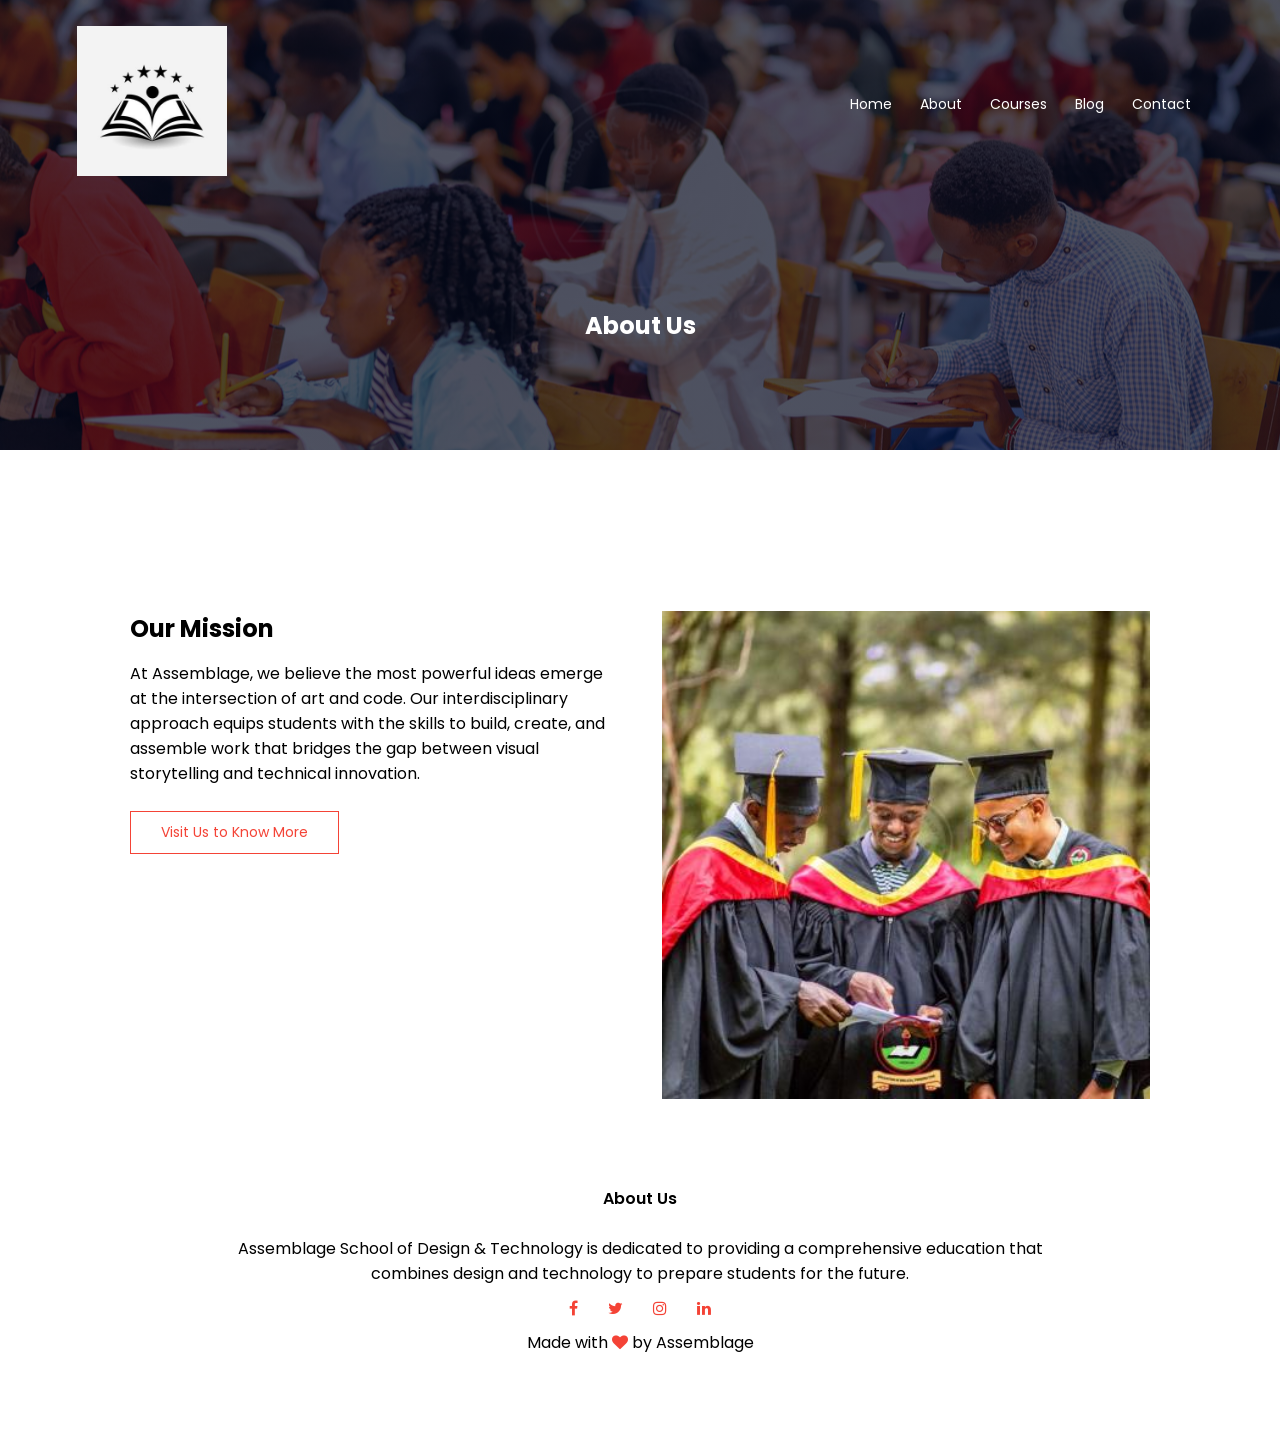
<file: about.html>
<!DOCTYPE html>
<html lang="en">
<head>
    <meta charset="UTF-8">
    <meta name="viewport" content="width=device-width, initial-scale=1.0">
    <title>Assemblage School of Design & Technology</title>
    <link rel="stylesheet" href="style.css">
    <link href="https://fonts.googleapis.com/css2?family=Poppins:wght@100;200;300;400;600;700&display=swap" rel="stylesheet">
    <link rel="stylesheet" href="https://cdnjs.cloudflare.com/ajax/libs/font-awesome/4.7.0/css/font-awesome.min.css"></head>
<body>
    <section class="sub-header">
        <nav>
            <a href="index.html"><img src="images/logo.jpg" alt="Assemblage School of Design & Technology"></a>
            <div class="nav-links" id="navLinks">
                <i class="fa fa-times" onclick="hideMenu()"></i>
                <ul>
                    <li><a href="index.html">Home</a></li>
                    <li><a href="about.html">About</a></li>
                    <li><a href="courses.html">Courses</a></li>
                    <li><a href="blog.html">Blog</a></li>
                    <li><a href="contact.html">Contact</a></li>
                </ul>
            </div>
            <i class="fa fa-bars" onclick="showMenu()"></i>
        </nav>
        <H1>About Us</H1>
    
    </section>

<!------- about us --------->
<section class="about-us">
    <div class="row">
        <div class="about-col">
            <h1>Our Mission</h1>
            <p>At Assemblage, we believe the most powerful ideas emerge at the intersection of art and code. Our interdisciplinary approach equips students with the skills to build, create, and assemble work that bridges the gap between visual storytelling and technical innovation.</p>
            <a href="" class="hero-btn red-btn">Visit Us to Know More</a>
        </div>
        <div class="about-col">
            <img src="images/about.jpg">
        </div>
    </div>

<!-------footer --------->

<section class="footer">
    <h4>About Us</h4>
    <p>Assemblage School of Design & Technology is dedicated to providing a comprehensive education that<br> combines design and technology to prepare students for the future.</p>

    <div class="icons">
        <i class="fa fa-facebook"></i>
        <i class="fa fa-twitter"></i>
        <i class="fa fa-instagram"></i>
        <i class="fa fa-linkedin"></i>
    </div>
    <p>Made with <i class="fa fa-heart"></i> by Assemblage</p>
</section>



    
<!-------javascript for toggle menu----->
    <script>
        var navLinks = document.getElementById("navLinks");
        function showMenu(){
            navLinks.style.right = "0";
        }
        function hideMenu(){
            navLinks.style.right = "-200px";
        }
    </script>
</body>
</html>
</file>
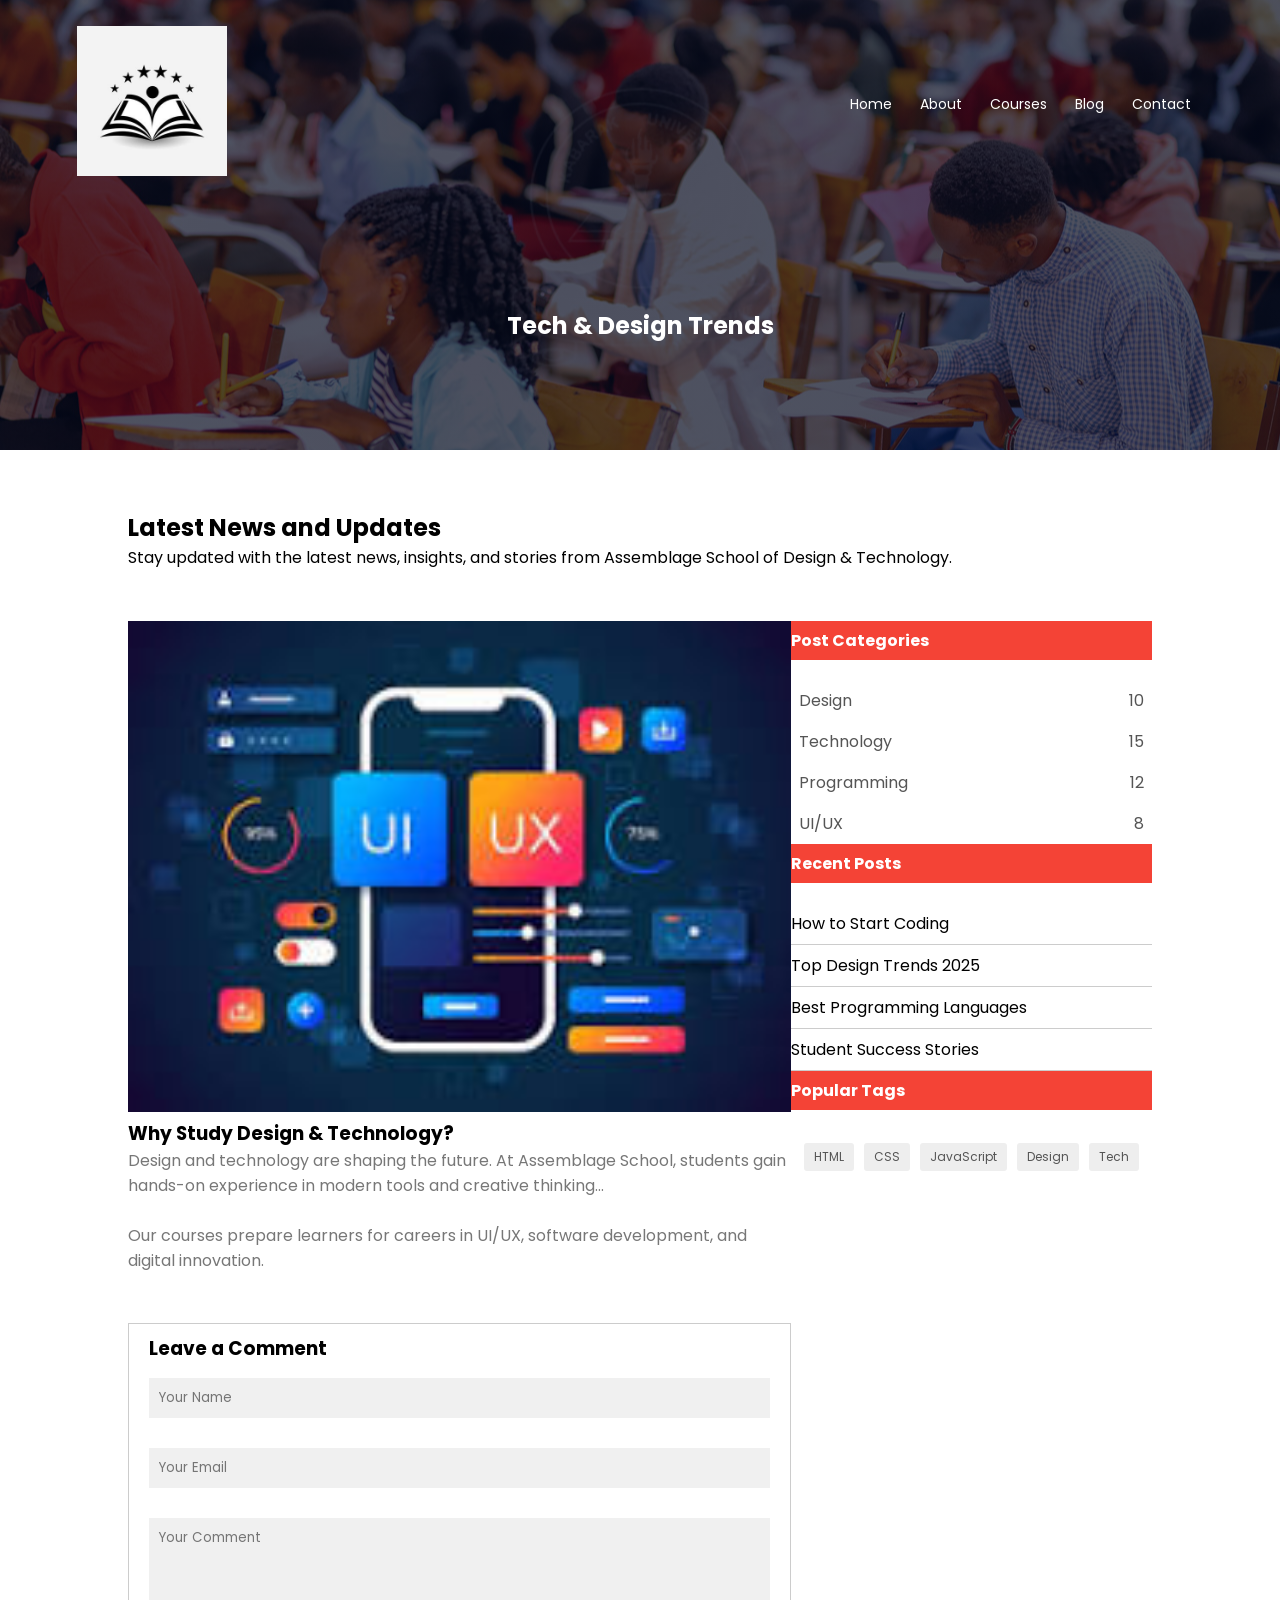
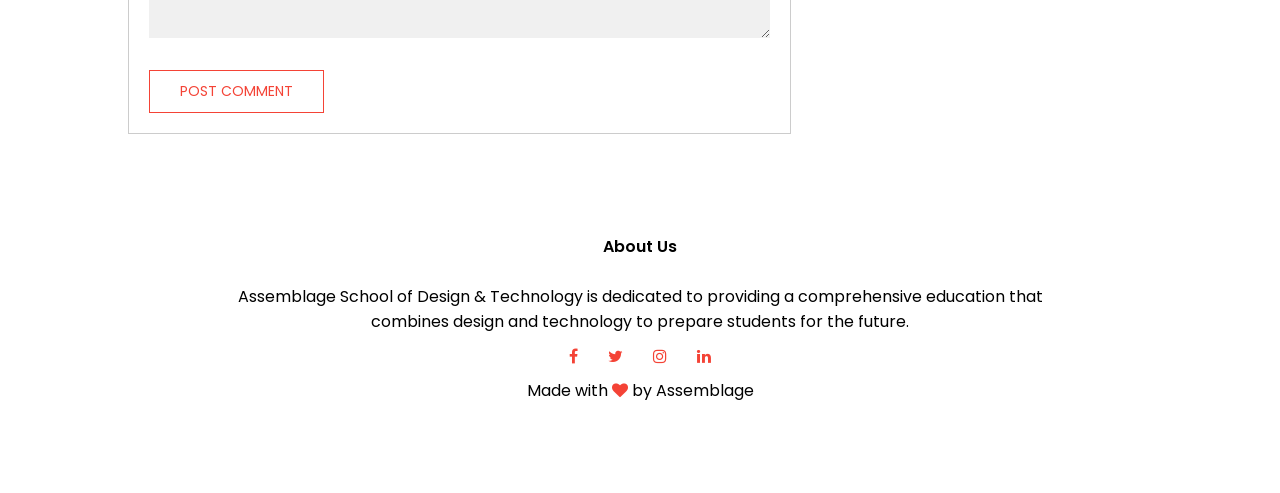
<file: blog.html>
<!DOCTYPE html>
<html lang="en">
<head>
    <meta charset="UTF-8">
    <meta name="viewport" content="width=device-width, initial-scale=1.0">
    <title>Assemblage School of Design & Technology</title>
    <link rel="stylesheet" href="style.css">
    <link href="https://fonts.googleapis.com/css2?family=Poppins:wght@100;200;300;400;600;700&display=swap" rel="stylesheet">
    <link rel="stylesheet" href="https://cdnjs.cloudflare.com/ajax/libs/font-awesome/4.7.0/css/font-awesome.min.css">
</head>
<body>
    <section class="sub-header">
        <nav>
            <a href="index.html"><img src="images/logo.jpg" alt="Assemblage School of Design & Technology"></a>
            <div class="nav-links" id="navLinks">
                <i class="fa fa-times" onclick="hideMenu()"></i>
                <ul>
                    <li><a href="index.html">Home</a></li>
                    <li><a href="about.html">About</a></li>
                    <li><a href="courses.html">Courses</a></li>
                    <li><a href="blog.html">Blog</a></li>
                    <li><a href="contact.html">Contact</a></li>
                </ul>
            </div>
            <i class="fa fa-bars" onclick="showMenu()"></i>
        </nav>
        <H1>Tech & Design Trends</H1>
    
    </section>

<!------- blog --------->
<section class="blog-content">
    <h1>Latest News and Updates</h1>
    <p>Stay updated with the latest news, insights, and stories from Assemblage School of Design & Technology.</p>
    
    <div class="row">
        <div class="blog-left">
            <img src="images/ui.jpeg">
            <h3>Why Study Design & Technology?</h3>
            <p>Design and technology are shaping the future. At Assemblage School,
                students gain hands-on experience in modern tools and creative thinking...</p>
                <br>
                <p>Our courses prepare learners for careers in UI/UX, software development,
                and digital innovation.</p>

                <div class="comment-box">
                    <h3>Leave a Comment</h3>
                    <form class="comment-form">
                        <input type="text" placeholder="Your Name">
                        <input type="email" placeholder="Your Email">
                        <textarea rows="5" placeholder="Your Comment"></textarea>
                        <button type="submit" class="hero-btn red-btn">POST COMMENT</button>
                    </form>
                </div>
        </div>
        <div class="blog-right">
            <h3>Post Categories</h3>
            <div>
                <span>Design</span>
                <span>10</span>
            </div>
            <div>
                <span>Technology</span>
                <span>15</span>
            </div>
            <div>
                <span>Programming</span>
                <span>12</span>
            </div>
            <div>
                <span>UI/UX</span>
                <span>8</span>
            </div>

            <h3>Recent Posts</h3>
            <ul>
                <li>How to Start Coding</li>
                <li>Top Design Trends 2025</li>
                <li>Best Programming Languages</li>
                <li>Student Success Stories</li>
            </ul>

            <h3>Popular Tags</h3>
            <div class="tags">
                <span>HTML</span>
                <span>CSS</span>
                <span>JavaScript</span>
                <span>Design</span>
                <span>Tech</span>
            </div>
        </div>
        

    </div>

<!-------footer --------->

<section class="footer">
    <h4>About Us</h4>
    <p>Assemblage School of Design & Technology is dedicated to providing a comprehensive education that<br> combines design and technology to prepare students for the future.</p>

    <div class="icons">
        <i class="fa fa-facebook"></i>
        <i class="fa fa-twitter"></i>
        <i class="fa fa-instagram"></i>
        <i class="fa fa-linkedin"></i>
    </div>
    <p>Made with <i class="fa fa-heart"></i> by Assemblage</p>
</section>



    
<!-------javascript for toggle menu----->
    <script>
        var navLinks = document.getElementById("navLinks");
        function showMenu(){
            navLinks.style.right = "0";
        }
        function hideMenu(){
            navLinks.style.right = "-200px";
        }
    </script>
</body>
</html>
</file>
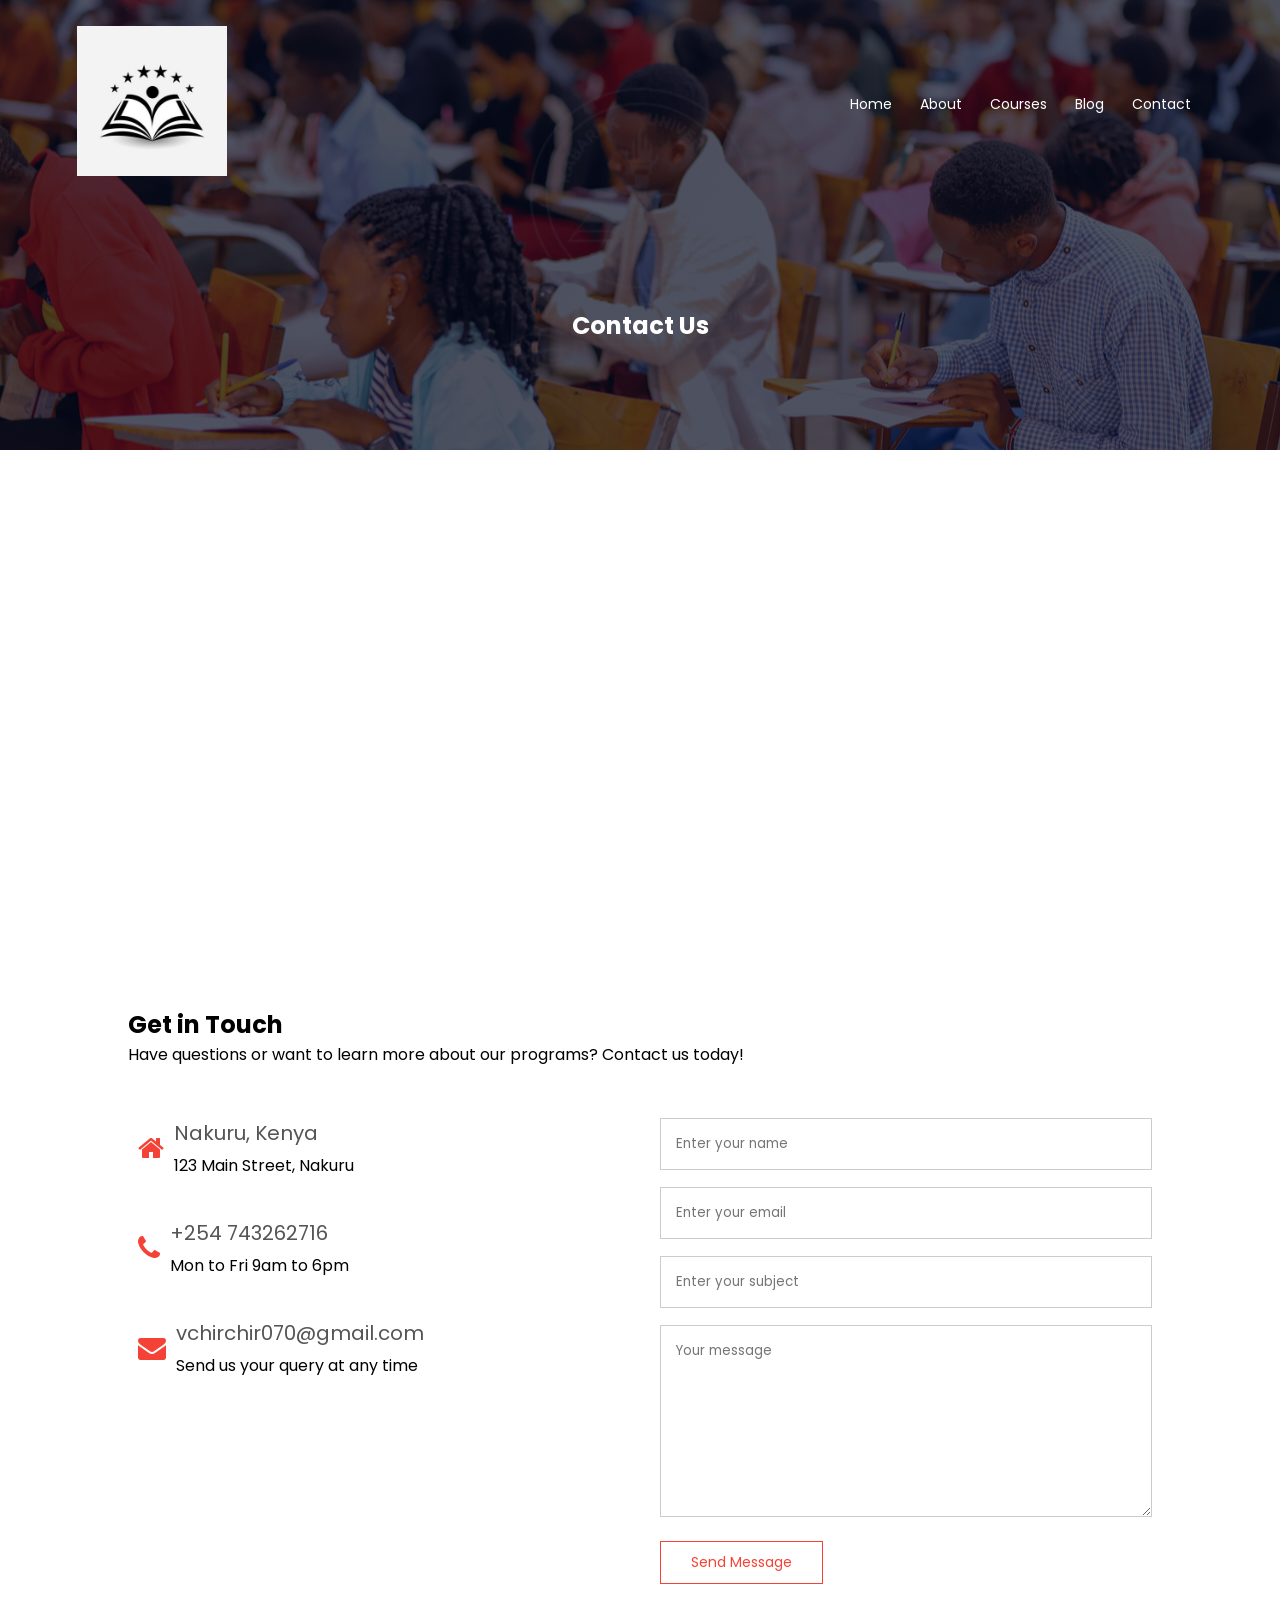
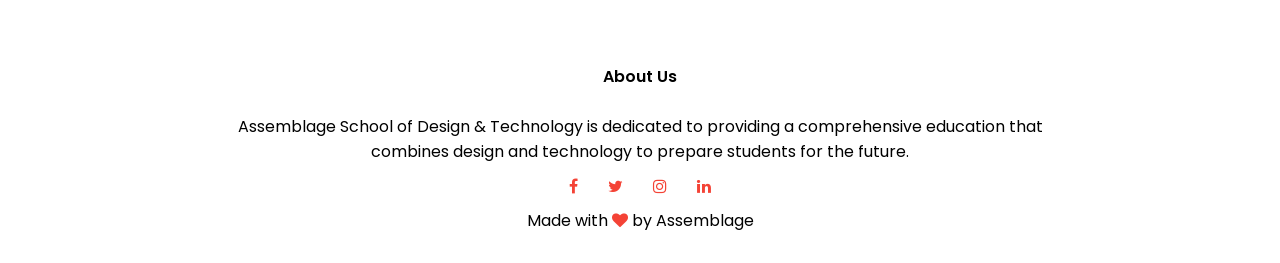
<file: contact.html>
<!DOCTYPE html>
<html lang="en">
<head>
    <meta charset="UTF-8">
    <meta name="viewport" content="width=device-width, initial-scale=1.0">
    <title>Assemblage School of Design & Technology</title>
    <link rel="stylesheet" href="style.css">
    <link href="https://fonts.googleapis.com/css2?family=Poppins:wght@100;200;300;400;600;700&display=swap" rel="stylesheet">
    <link rel="stylesheet" href="https://cdnjs.cloudflare.com/ajax/libs/font-awesome/4.7.0/css/font-awesome.min.css"></head>
<body>
    <section class="sub-header">
        <nav>
            <a href="index.html"><img src="images/logo.jpg" alt="Assemblage School of Design & Technology"></a>
            <div class="nav-links" id="navLinks">
                <i class="fa fa-times" onclick="hideMenu()"></i>
                <ul>
                    <li><a href="index.html">Home</a></li>
                    <li><a href="about.html">About</a></li>
                    <li><a href="courses.html">Courses</a></li>
                    <li><a href="blog.html">Blog</a></li>
                    <li><a href="contact.html">Contact</a></li>
                </ul>
            </div>
            <i class="fa fa-bars" onclick="showMenu()"></i>
        </nav>
        <H1>Contact Us</H1>
    
    </section>
    <!--- contact us ----->
<section class="Location">
    <iframe src="https://www.google.com/maps/embed?pb=!1m14!1m12!1m3!1d31912.11636121536!2d36.96484295!3d-1.15010015!2m3!1f0!2f0!3f0!3m2!1i1024!2i768!4f13.1!5e0!3m2!1sen!2ske!4v1774617483808!5m2!1sen!2ske" width="600" height="450" style="border:0;" allowfullscreen="" loading="lazy" referrerpolicy="no-referrer-when-downgrade"></iframe>
</section>
<section class="contact-us">
    <h1>Get in Touch</h1>
    <p>Have questions or want to learn more about our programs? Contact us today!</p>
    <div class="row">
        <div class="contact-col">
            <div>
                <i class="fa fa-home"></i>
                <span>
                    <h5>Nakuru, Kenya</h5>
                    <p>123 Main Street, Nakuru</p>
                </span>
            </div>
            <div>
                <i class="fa fa-phone"></i>
                <span>
                    <h5>+254 743262716</h5>
                    <p>Mon to Fri 9am to 6pm</p>
                </span>
            </div>
            <div>
                <i class="fa fa-envelope"></i>
                <span>
                    <h5>vchirchir070@gmail.com</h5>
                    <p>Send us your query at any time</p>
                </span>
            </div>
        </div>
        <div class="contact-col">
            <form action="form-handler.php" method="post">
                <input type="text" name="name" placeholder="Enter your name" required>
                <input type="email" name="visitor_email" placeholder="Enter your email" required>
                <input type="text" name="subject" placeholder="Enter your subject" required>
                <textarea rows="8" name="message" placeholder="Your message" required></textarea>
                <button type="submit" class="hero-btn red-btn">Send Message</button>
            </form>
    </div>
</section>


<!-------footer --------->

<section class="footer">
    <h4>About Us</h4>
    <p>Assemblage School of Design & Technology is dedicated to providing a comprehensive education that<br> combines design and technology to prepare students for the future.</p>

    <div class="icons">
        <i class="fa fa-facebook"></i>
        <i class="fa fa-twitter"></i>
        <i class="fa fa-instagram"></i>
        <i class="fa fa-linkedin"></i>
    </div>
    <p>Made with <i class="fa fa-heart"></i> by Assemblage</p>
</section>



    
<!-------javascript for toggle menu----->
    <script>
        var navLinks = document.getElementById("navLinks");
        function showMenu(){
            navLinks.style.right = "0";
        }
        function hideMenu(){
            navLinks.style.right = "-200px";
        }
    </script>
</body>
</html>
</file>
<file: style.css>
* {
    margin: 0;
    padding: 0;
    font-family: 'Poppins', sans-serif;
    box-sizing: border-box;
}
.header {
    width: 100%;
    height: 100vh;
    background-image: linear-gradient(rgba(4,9,30,0.7),rgba(4,9,30,0.7)),url(images/Nakuru.jpg);
    background-position: center;
    background-size: cover;
    position: relative;
}
nav {
    display: flex;
    justify-content: space-between;
    align-items: center;
    padding: 2% 6%;
}
nav img {
    width: 150px;
}
.nav-links {
    flex: 1;
    text-align: right;
}
.nav-links ul li {
    list-style: none;
    display: inline-block;
    padding: 8px 12px;
    position: relative;
}
.nav-links ul li a {
    color: #fff;
    text-decoration: none;
    font-size: 14px;
    
}
.nav-links ul li::after {
    content: '';
    width: 0%;
    height: 2px;
    background: #f44336;
    display: block;
    margin: auto;
    transition: 0.5s;
}
.nav-links ul li:hover::after {
    width: 100%;
}
.text-box {
    width: 90%;
    color: #fff;
    position: absolute;
    top: 50%;
    left: 50%;
    transform: translate(-50%,-50%);
    text-align: center;
}
.text-box h1 {
    font-size: 62px;
}
.text-box p {
    font-size: 14px;
    margin: 10px 0 40px;
}
.hero-btn {
    display: inline-block;
    text-decoration: none;
    color: #fff;
    border: 1px solid #fff;
    padding: 10px 30px;
    font-size: 14px;
    background: transparent;
    position: relative;
    cursor: pointer;
    
}
.hero-btn:hover {
    background: #f44336;
    color: #fff;
    border: 1px solid #f44336;
    transition: 1s;
}

nav .fa {
    display: none;
}
@media (max-width:700px) {
    .text-box h1 {
        font-size: 28px;
    }
    .text-box p {
        font-size: 12px;
        line-height: 1.5;
    }
    .nav-links ul li{
        display: block;
    }
    .nav-links{
        position: fixed;
        background: #f44336;
        height: 100vh;
        width: 200%;
        top: 0;
        right: -200px;
        text-align: left;
        z-index: 2;
        transition: 1s;
    }
    nav .fa {
        display: block;
        color: #fff;
        margin: 10px;
        font-size: 22px;
        cursor: pointer;
    }
    .nav-links ul{
        padding: 30px;
    }
}
/* ------ course ------ */
.course {
    width: 80%;
    margin: auto;
    text-align: center;
    padding-top: 100px;
}
.course h1 {
    font-size: 36px;
    font-weight: 600;
}
p.course {
    font-size: 14px;
    color: #777;
    padding: 10px;
    font-weight: 300;
    line-height: 22px;
}
.row {
    margin-top: 5%;
    display: flex;
    justify-content: space-between;
}
.course-col {
    flex-basis: 32%;
    background: #fff3f3;
    margin-bottom: 5%;
    padding: 20px 12px;
    border-radius: 10px;
    box-sizing: border-box;
    transition: 0.5s;
}

h3.course {
    text-align: center;
    font-weight: 600;
    margin: 10px 0;
}
.course-col:hover {
    box-shadow: 0 0 20px 0px rgba(0,0,0,0.2);
}
@media (max-width:700px) {
    .row {
        flex-direction: column;
    }
}
 

/* ------ campus ------ */
.campus {
    width: 80%;
    margin: auto;
    text-align: center;
    padding-top: 50px;
}
.campus-col {
    flex-basis: 32%;
    margin-bottom: 30px;
    border-radius: 10px;
    position: relative;
    overflow: hidden;
}
.campus-col img {
    width: 100%;
    display: block;
}
.layer {
    background: transparent;
    width: 100%;
    height: 100%;
    position: absolute;
    top: 0;
    left: 0;
    transition: 0.5s;
}

.layer:hover {
    background: rgba(226,0,0,0.7);
}
.layer h3 {
    width: 100%;
    font-weight: 500;
    color: #fff;
    font-size: 26px;
    position: absolute;
    bottom: 0;
    left: 50%;
    transform: translateX(-50%); 
    transition: 0.5s; 
    opacity: 0;
}
.layer :hover h3 {
    bottom: 50%;
    opacity: 1;
}

.facilities {
    width: 80%;
    margin: auto;
    text-align: center;
    padding-top: 100px;
}
.facilities-col{
    flex-basis: 32%;
    border-radius: 10px;
    margin-bottom: 5%;
    text-align: left;
}
.facilities-col img {
    width: 100%;
    border-radius: 10px;
}
.facilities-col p{
    padding: 0;
}
.facilities-col h3 {
    margin-top: 16px;
    margin-bottom: 15px;
    text-align: left;
}
.testimonials {
    width: 80%;
    margin: auto;
    text-align: center;
    padding-top: 100px;
}
.testimonial-col{
    flex-basis: 44%;
    border-radius: 10px;
    margin-bottom: 10%;
    text-align: left;
    background: #fff3f3;
    padding: 25;
    cursor: pointer;
    display: flex;
}
.testimonial-col img {
    height: 50px;
    margin-left: 5px;
    margin-right: 30px;
    border-radius: 50%;
}
.testimonial-col p {
    padding: 0;
}
.testimonial-col h3 {
    margin-top: 15px;
    text-align: left;
}
.testimonial-col .fa{
    color: #f44336;

}
@media (max-width:700px) {
    .testimonial-col img {
        margin-left: 0px;
        margin-right: 15px;
    }
}
/*--------call to action --------*/
.cta {
    width: 80%;
    margin: 100px auto;
    background-image: linear-gradient(rgba(0,0,0,0.7), rgba(0,0,0,0.7)), url("images/banner.jpg");
    background-position: center;
    background-size: cover;
    border-radius: 10px;
    text-align: center;
    padding: 100px 0;
}
.cta h1 {
    color: #fff;
    font-size: 36px;
    margin-bottom: 40px;
    padding: 0;
}
@media (max-width:700px) {
    .cta h1 {
        font-size: 24px;
    }
}

/* --------footer-------- */
.footer{
    width: 100%;
    text-align: center;
    padding: 30px 0;
}
.footer h4{
    margin-bottom: 25px;
    margin-top: 20px;
    font-weight: 600;
}
.icons .fa{
    color: #f44336;
    margin: 0 13px;
    padding: 14px 0;
    cursor: pointer;
}
.fa-heart{
    color: #f44336;

}

/*-----------about page ----------- */
.sub-header {
    width: 100%;
    height: 50vh;
    background-image: linear-gradient(rgba(4,9,30,0.7),rgba(4,9,30,0.7)),url(images/background.jpg);
    background-position: center;
    background-size: cover;
    text-align: center;
    color: #fff;
}
.sub-header h1 {
    margin-top: 100px;
}
.about-us {
    width: 80%;
    margin: auto;
    padding-bottom: 50px;
    padding-top: 80px;
}
.about-col{
    flex-basis: 48%;
    padding: 30px 2px;
}
.about-col img {
    width: 100%;
}
.about-col h1{
    padding-top: 0;
}
.about-col p {
    padding: 15px 0 25px;
}
.red-btn{
    border: 1px solid #f44336;
    background: transparent;
    color:#f44336
}
.red-btn:hover {
    color: #fff;
}
.blog-content{
    width: 80%;
    margin: auto;
    padding: 60px 0;
}
.blog-left{
    flex-basis: 65%;
}
.blog-left img{
    width: 100%;
}
.blog-left h2{
    color: #222;
    font-weight: 600;
    margin:30px 0;

}
.blog-left p{
    color: #777;
    padding: 0;
}
.blog-right {
    flex-basis: 32%;
}

.blog-right h3 {
    background: #f44336;
    color: #fff;
    padding: 7px 0;
    margin-bottom: 20px;
    font-size: 16px;
}

.blog-right div {
    display: flex;
    align-items: center;
    justify-content: space-between;
    color: #555;
    padding: 8px;
    box-sizing: border-box;
}

.blog-right ul {
    list-style: none;
    padding: 0;
}

.blog-right ul li {
    padding: 8px 0;
    border-bottom: 1px solid #ccc;
}

.tags span {
    display: inline-block;
    background: #eee;
    padding: 5px 10px;
    margin: 5px;
    font-size: 12px;
    border-radius: 3px;
}
.comment-box{
    border: 1px solid #ccc;
    margin: 50px 0;
    padding: 10px 20px;
}
.comment-box h3 {
    text-align: left;
}
.comment-form input, .comment-form textarea {
    width: 100%;
    padding: 10px;
    margin: 15px 0;
    box-sizing: border-box;
    border: none;
    outline: none;
    background: #f0f0f0;

}
.comment-form button {
    margin: 10px 0;
}
@media  (max-width:700px) {
    .sub-header h1{
        font-size: 24px;
    }
}
.Location {
    width: 80%;
    margin: auto;
    padding: 50px 0;
}
.Location iframe {
    width: 100%;
}
.contact-us {
    width: 80%;
    margin: auto;
}
.contact-col {
    flex-basis: 48%;
    margin-bottom: 30px;
}
.contact-col div{
    display: flex;
    align-items: center;
    margin-bottom: 40px;
}
.contact-col div .fa {
    color: #f44336;
    margin-right: 30px;
    font-size: 28px;
    margin: 10px;
}
.contact-col div p {
    padding: 0;
}
.contact-col div h5 {
    font-size: 20px;
    margin-bottom: 5px;
    color: #555;
    font-weight: 400;

}
.contact-col input, .contact-col textarea {
    width: 100%;
    padding: 15px;
    margin-bottom: 17px;
    border: 1px solid #ccc;
    outline: none;
    box-sizing: border-box;
}
</file>
